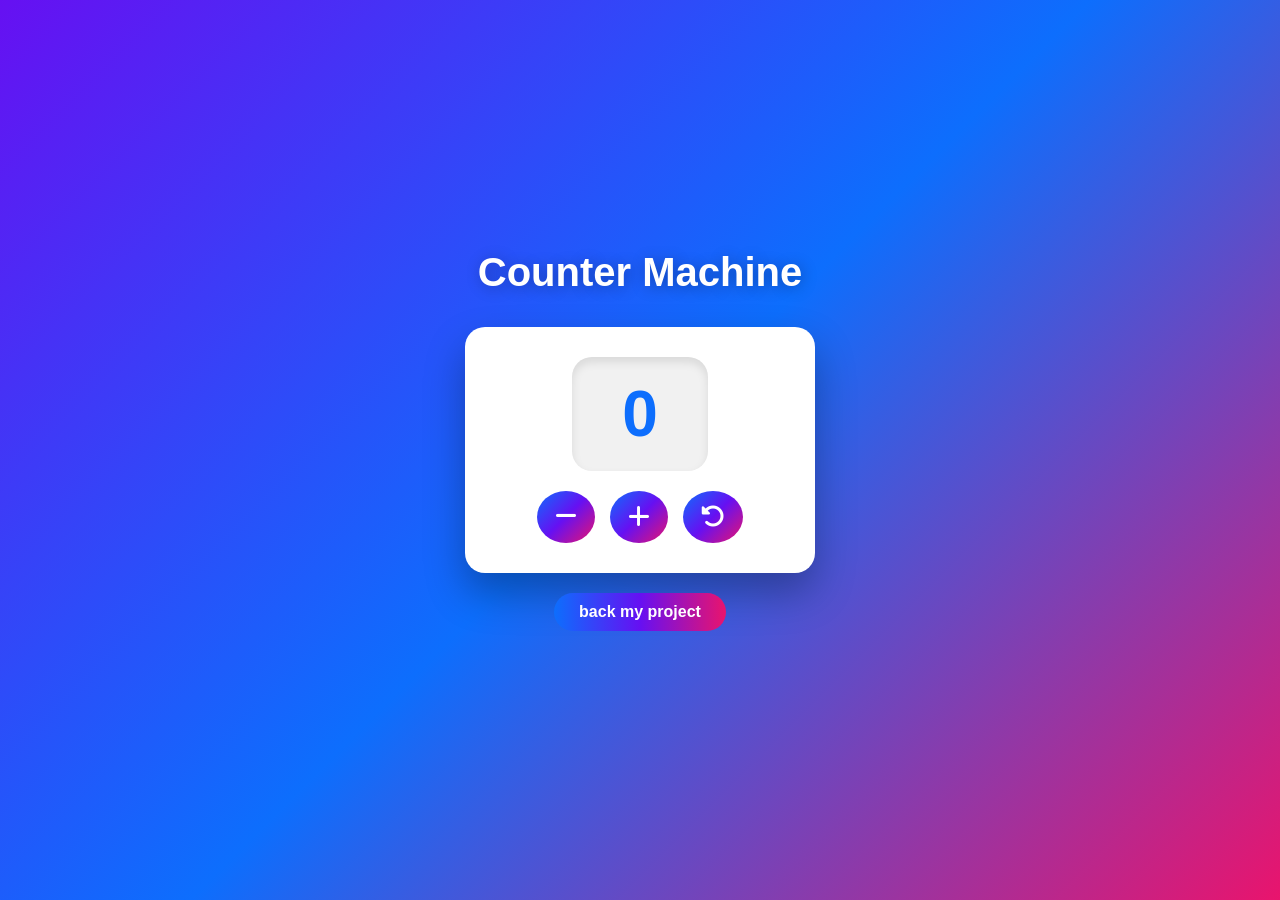
<file: counter/index.html>
<!DOCTYPE html>
<html lang="en">
<head>
  <meta charset="UTF-8">
  <meta name="viewport" content="width=device-width, initial-scale=1.0">
  <title>Counter Machine</title>
  <link rel="stylesheet" href="counter.css">
  <script src="counter.js" defer></script>
  <link rel="stylesheet" href="https://cdnjs.cloudflare.com/ajax/libs/font-awesome/6.4.0/css/all.min.css">
</head>
<body>
  <div class="counter-container">
    <h1 class="counter-title">Counter Machine</h1>
    <div class="counter-box">
      <div class="count-display">
        <span id="count">0</span>
      </div>
      <div class="counter-buttons">
        <button id="decrement"><i class="fas fa-minus"></i></button>
        <button id="increment"><i class="fas fa-plus"></i></button>
        <button id="reset"><i class="fas fa-rotate-left"></i></button>
      </div>
    </div>
         <a href="/index.html" class="counter-btn">back my project</a>

  </div>
</body>
</html>
</file>
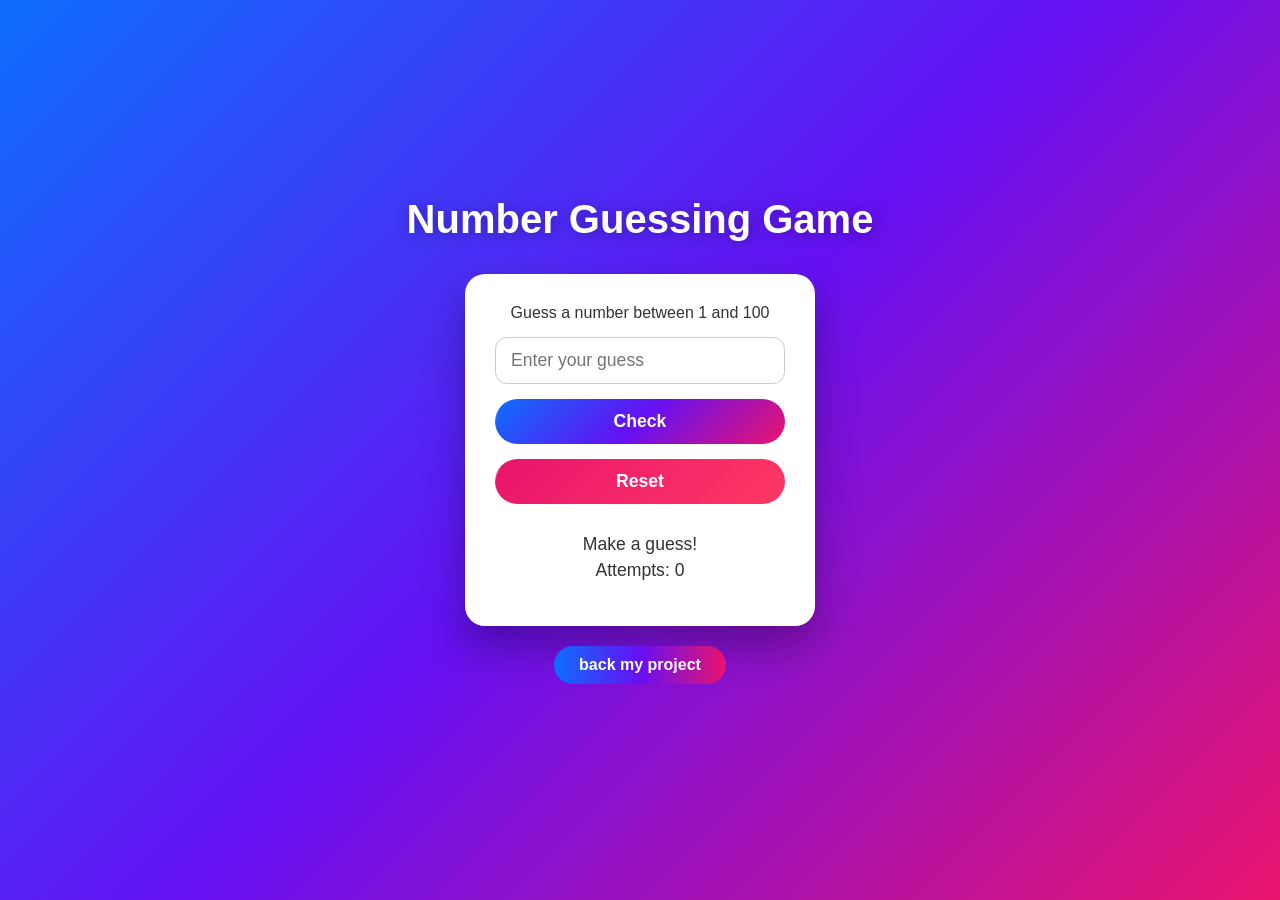
<file: game/index.html>
<!DOCTYPE html>
<html lang="en">
<head>
  <meta charset="UTF-8">
  <meta name="viewport" content="width=device-width, initial-scale=1.0">
  <title>Number Guessing Game</title>
  <link rel="stylesheet" href="game.css">
  <script src="game.js" defer></script>
  <link rel="stylesheet" href="https://cdnjs.cloudflare.com/ajax/libs/font-awesome/6.4.0/css/all.min.css">
</head>
<body>
  <div class="game-container">
    <h1 class="game-title">Number Guessing Game</h1>
    <div class="game-box">
      <p class="instructions">Guess a number between <span id="min">1</span> and <span id="max">100</span></p>
      
      <input type="number" id="guess-input" placeholder="Enter your guess" min="1" max="100">
      <button class="guess-btn" id="check-btn">Check</button>
      <button class="guess-btn reset-btn" id="reset-btn">Reset</button>
      
      <div class="result-box">
        <p id="result-message">Make a guess!</p>
        <p>Attempts: <span id="attempts">0</span></p>
      </div>
    </div>
         <a href="/index.html" class="game-btn">back my project</a>

  </div>
</body>
</html>
</file>
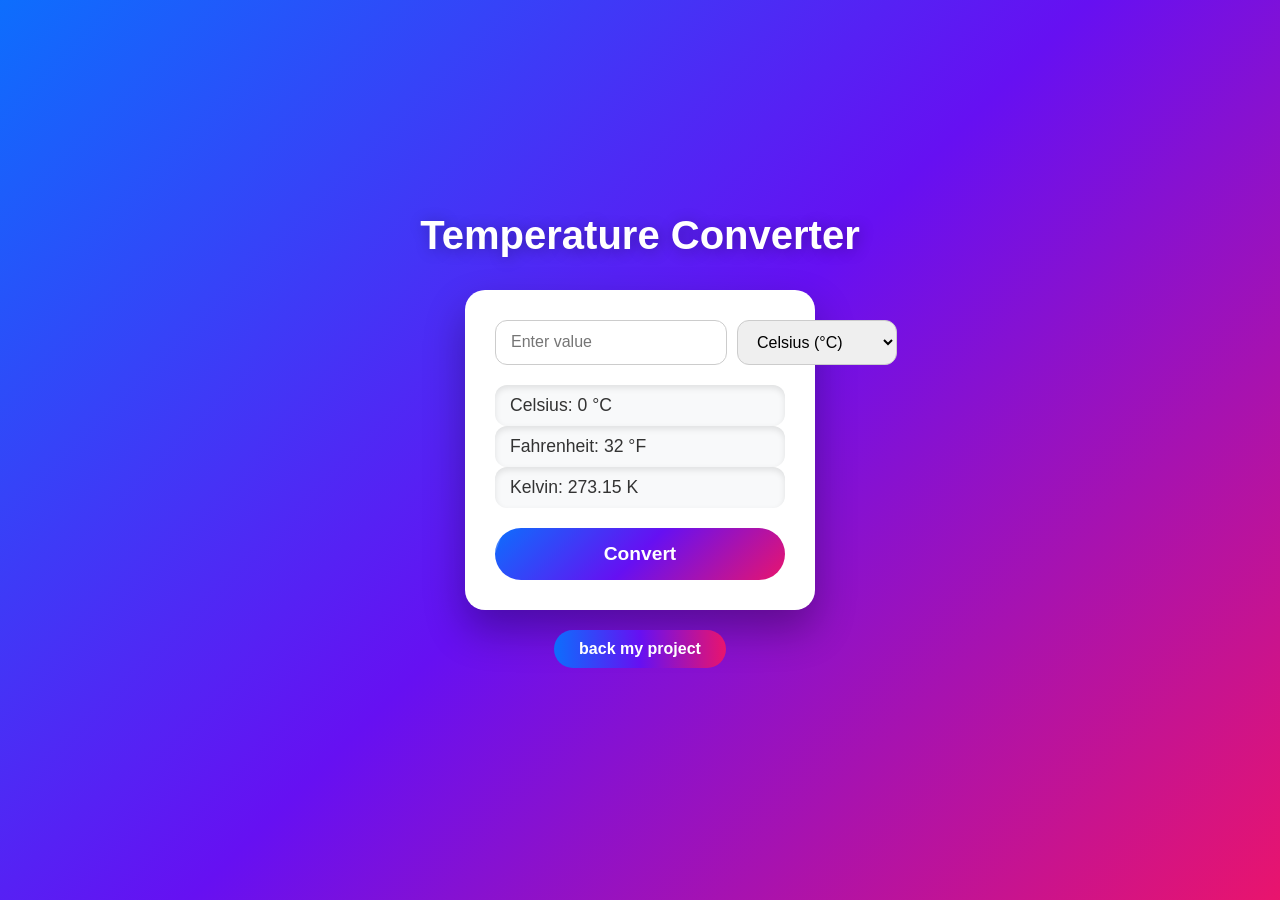
<file: temprature/index.html>
<!DOCTYPE html>
<html lang="en">
<head>
  <meta charset="UTF-8">
  <meta name="viewport" content="width=device-width, initial-scale=1.0">
  <title>Temperature Converter</title>
  <link rel="stylesheet" href="temprature.css">
  <script src="temprature.js" defer></script>
  <link rel="stylesheet" href="https://cdnjs.cloudflare.com/ajax/libs/font-awesome/6.4.0/css/all.min.css">
</head>
<body>
  <div class="converter-container">
    <h1 class="converter-title">Temperature Converter</h1>
    <div class="converter-box">
      <div class="input-group">
        <input type="number" id="input-temp" placeholder="Enter value">
        <select id="input-unit">
          <option value="C">Celsius (°C)</option>
          <option value="F">Fahrenheit (°F)</option>
          <option value="K">Kelvin (K)</option>
        </select>
      </div>
      <div class="output-group">
        <p class="output">Celsius: <span id="celsius">0</span> °C</p>
        <p class="output">Fahrenheit: <span id="fahrenheit">32</span> °F</p>
        <p class="output">Kelvin: <span id="kelvin">273.15</span> K</p>
      </div>
      <button class="convert-btn" id="convert">Convert</button>
    </div>
         <a href="/index.html".html" class="temprature-btn">back my project</a>

  </div>
</body>
</html>
</file>
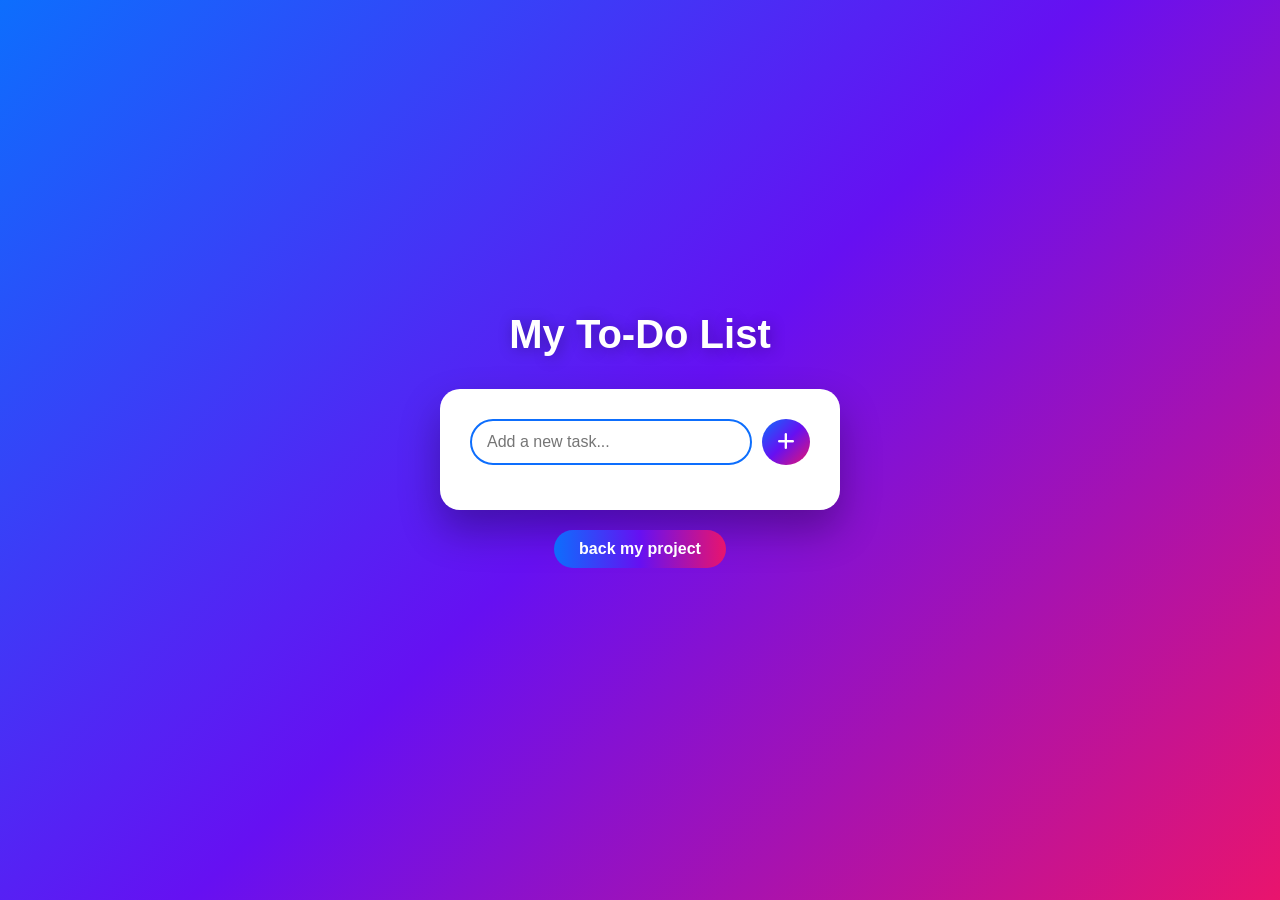
<file: todo-list/index.html>
<!DOCTYPE html>
<html lang="en">
<head>
  <meta charset="UTF-8">
  <meta name="viewport" content="width=device-width, initial-scale=1.0">
  <title>To-Do List</title>
  <link rel="stylesheet" href="to-do-list.css">
  <script src="to-do-list.js" defer></script>
  <link rel="stylesheet" href="https://cdnjs.cloudflare.com/ajax/libs/font-awesome/6.4.0/css/all.min.css">
</head>
<body>
  <div class="todo-container">
    <h1 class="todo-title">My To-Do List</h1>
    <div class="todo-box">
      <div class="input-group">
        <input type="text" id="todo-input" placeholder="Add a new task..." />
        <button id="add-btn"><i class="fas fa-plus"></i></button>
      </div>
      <ul id="todo-list"></ul>
    </div>
        <a href="/index.html" class="to-do-list-btn">back my project</a>
 
  </div>
</body>
</html>
</file>
<file: counter/counter.css>
/* Reset */
* {
  margin: 0;
  padding: 0;
  box-sizing: border-box;
  font-family: 'Segoe UI', Tahoma, Geneva, Verdana, sans-serif;
}

/* Container */
.counter-container {
  min-height: 100vh;
  display: flex;
  flex-direction: column;
  justify-content: center;
  align-items: center;
  background: linear-gradient(135deg, #6610f2, #0d6efd, #e9146d);
  padding: 20px;
}

/* Title */
.counter-title {
  font-size: 2.5rem;
  color: #fff;
  margin-bottom: 2rem;
  text-shadow: 2px 2px 15px rgba(0,0,0,0.3);
  animation: titleGlow 2s ease-in-out infinite alternate;
}

@keyframes titleGlow {
  0% { text-shadow: 2px 2px 10px rgba(0,0,0,0.3); }
  100% { text-shadow: 2px 2px 20px rgba(255,255,255,0.8); }
}

/* Box */
.counter-box {
  background: #fff;
  border-radius: 20px;
  padding: 30px;
  width: 350px;
  max-width: 90vw;
  box-shadow: 0 20px 40px rgba(0,0,0,0.3);
  display: flex;
  flex-direction: column;
  align-items: center;
  gap: 20px;
}

/* Count Display */
.count-display {
  font-size: 4rem;
  font-weight: bold;
  color: #0d6efd;
  background: #f1f1f1;
  padding: 20px 50px;
  border-radius: 20px;
  box-shadow: inset 0 5px 10px rgba(0,0,0,0.1);
  transition: all 0.3s ease;
}

/* Buttons */
.counter-buttons {
  display: flex;
  gap: 15px;
}

.counter-buttons button {
  border: none;
  padding: 12px 18px;
  border-radius: 50%;
  background: linear-gradient(135deg, #0d6efd, #6610f2, #e9146d);
  color: #fff;
  font-size: 1.5rem;
  cursor: pointer;
  transition: all 0.3s ease;
}

.counter-buttons button:hover {
  transform: scale(1.2);
  box-shadow: 0 8px 20px rgba(233,20,109,0.4);
}
.counter-btn {
  display: inline-block;
  padding: 10px 25px;
  border-radius: 30px;
  background: linear-gradient(90deg, #0d6efd, #6610f2, #e9146d);
  color: #fff;
  font-weight: 600;
  text-decoration: none;
  transition: all 0.4s ease-in-out;
  position: relative;
  overflow: hidden;
  margin: 20px 0;

}
.counter-btn:hover{
    transform: scale(1.3);
}
</file>
<file: game/game.css>
/* Reset */
* {
  margin: 0;
  padding: 0;
  box-sizing: border-box;
  font-family: 'Segoe UI', Tahoma, Geneva, Verdana, sans-serif;
}

/* Container */
.game-container {
  min-height: 100vh;
  display: flex;
  flex-direction: column;
  justify-content: center;
  align-items: center;
  background: linear-gradient(135deg, #0d6efd, #6610f2, #e9146d);
  padding: 20px;
}

/* Title */
.game-title {
  font-size: 2.5rem;
  color: #fff;
  margin-bottom: 2rem;
  text-shadow: 2px 2px 15px rgba(0,0,0,0.3);
  animation: titleGlow 2s ease-in-out infinite alternate;
}

@keyframes titleGlow {
  0% { text-shadow: 2px 2px 10px rgba(0,0,0,0.3); }
  100% { text-shadow: 2px 2px 20px rgba(255,255,255,0.8); }
}

/* Game Box */
.game-box {
  background: #fff;
  border-radius: 20px;
  padding: 30px;
  width: 350px;
  max-width: 90vw;
  box-shadow: 0 20px 40px rgba(0,0,0,0.3);
  display: flex;
  flex-direction: column;
  gap: 15px;
  transition: transform 0.3s ease, box-shadow 0.3s ease;
}

.game-box:hover {
  transform: translateY(-5px);
  box-shadow: 0 25px 50px rgba(0,0,0,0.35);
}

/* Instructions */
.instructions {
  font-size: 1rem;
  color: #333;
  text-align: center;
}

/* Input */
#guess-input {
  padding: 12px 15px;
  font-size: 1.1rem;
  border-radius: 12px;
  border: 1px solid #ccc;
  outline: none;
  transition: all 0.3s ease;
}

#guess-input:focus {
  border-color: #6610f2;
  box-shadow: 0 0 10px rgba(102,16,242,0.3);
}

/* Buttons */
.guess-btn {
  padding: 12px;
  font-size: 1.1rem;
  font-weight: 600;
  border: none;
  border-radius: 30px;
  background: linear-gradient(135deg, #0d6efd, #6610f2, #e9146d);
  color: #fff;
  cursor: pointer;
  transition: all 0.4s ease;
  position: relative;
  overflow: hidden;
}

.guess-btn::before {
  content: '';
  position: absolute;
  top: 0;
  left: -100%;
  width: 100%;
  height: 100%;
  background: rgba(255,255,255,0.2);
  transform: skewX(-20deg);
  transition: all 0.5s ease-in-out;
}

.guess-btn:hover::before {
  left: 100%;
}

.guess-btn:hover {
  transform: translateY(-3px) scale(1.05);
  box-shadow: 0 10px 25px rgba(233,20,109,0.3);
}

/* Reset Button */
.reset-btn {
  background: linear-gradient(135deg, #e9146d, #ff3864);
}

.reset-btn:hover {
  background: linear-gradient(135deg, #ff3864, #e9146d);
}

/* Result Box */
.result-box {
  text-align: center;
  padding: 10px 0;
}

.result-box p {
  margin: 5px 0;
  font-size: 1.1rem;
  color: #333;
}
.game-btn {
  display: inline-block;
  padding: 10px 25px;
  border-radius: 30px;
  background: linear-gradient(90deg, #0d6efd, #6610f2, #e9146d);
  color: #fff;
  font-weight: 600;
  text-decoration: none;
  transition: all 0.4s ease-in-out;
  position: relative;
  overflow: hidden;
  margin: 20px 0;

}
.game-btn:hover{
    transform: scale(1.3);
}
</file>
<file: temprature/temprature.css>
/* Reset */
* {
  margin: 0;
  padding: 0;
  box-sizing: border-box;
  font-family: 'Segoe UI', Tahoma, Geneva, Verdana, sans-serif;
}

/* Container */
.converter-container {
  min-height: 100vh;
  display: flex;
  flex-direction: column;
  justify-content: center;
  align-items: center;
  background: linear-gradient(135deg, #0d6efd, #6610f2, #e9146d);
}

/* Title */
.converter-title {
  color: #fff;
  font-size: 2.5rem;
  margin-bottom: 2rem;
  text-shadow: 2px 2px 15px rgba(0,0,0,0.3);
  animation: titleGlow 2s ease-in-out infinite alternate;
}

/* Glow animation */
@keyframes titleGlow {
  0% { text-shadow: 2px 2px 10px rgba(0,0,0,0.3); }
  100% { text-shadow: 2px 2px 20px rgba(255,255,255,0.8); }
}

/* Converter box */
.converter-box {
  background: #fff;
  padding: 30px;
  border-radius: 20px;
  width: 350px;
  max-width: 90vw;
  box-shadow: 0 20px 40px rgba(0,0,0,0.3);
  display: flex;
  flex-direction: column;
  gap: 20px;
  transition: transform 0.3s ease, box-shadow 0.3s ease;
}

.converter-box:hover {
  transform: translateY(-5px);
  box-shadow: 0 25px 50px rgba(0,0,0,0.35);
}

/* Input group */
.input-group {
  display: flex;
  gap: 10px;
}

.input-group input, .input-group select {
  flex: 1;
  padding: 12px 15px;
  font-size: 1rem;
  border-radius: 12px;
  border: 1px solid #ccc;
  transition: all 0.3s ease;
}

.input-group input:focus, .input-group select:focus {
  border-color: #6610f2;
  box-shadow: 0 0 10px rgba(102,16,242,0.3);
  outline: none;
}

/* Output */
.output-group .output {
  font-size: 1.1rem;
  color: #333;
  background: #f8f9fa;
  padding: 10px 15px;
  border-radius: 12px;
  box-shadow: inset 0 3px 6px rgba(0,0,0,0.1);
  transition: all 0.3s ease;
}

/* Button */
.convert-btn {
  padding: 15px;
  font-size: 1.2rem;
  font-weight: 600;
  border: none;
  border-radius: 30px;
  background: linear-gradient(135deg, #0d6efd, #6610f2, #e9146d);
  color: #fff;
  cursor: pointer;
  transition: all 0.4s ease;
  position: relative;
  overflow: hidden;
}

.convert-btn::before {
  content: '';
  position: absolute;
  top: 0;
  left: -100%;
  width: 100%;
  height: 100%;
  background: rgba(255,255,255,0.2);
  transform: skewX(-20deg);
  transition: all 0.5s ease-in-out;
}

.convert-btn:hover::before {
  left: 100%;
}

.convert-btn:hover {
  transform: translateY(-3px) scale(1.05);
  box-shadow: 0 10px 25px rgba(233,20,109,0.3);
}
.temprature-btn{
  display: inline-block;
  padding: 10px 25px;
  border-radius: 30px;
  background: linear-gradient(90deg, #0d6efd, #6610f2, #e9146d);
  color: #fff;
  font-weight: 600;
  text-decoration: none;
  transition: all 0.4s ease-in-out;
  position: relative;
  overflow: hidden;
  margin: 20px 0;

}
.temprature-btn:hover{
    transform: scale(1.3);
}
</file>
<file: todo-list/to-do-list.css>
/* Reset */
* {
  margin: 0;
  padding: 0;
  box-sizing: border-box;
  font-family: 'Segoe UI', Tahoma, Geneva, Verdana, sans-serif;
}

/* Container */
.todo-container {
  min-height: 100vh;
  display: flex;
  flex-direction: column;
  justify-content: center;
  align-items: center;
  background: linear-gradient(135deg, #0d6efd, #6610f2, #e9146d);
  padding: 20px;
}

/* Title */
.todo-title {
  font-size: 2.5rem;
  color: #fff;
  margin-bottom: 2rem;
  text-shadow: 2px 2px 15px rgba(0,0,0,0.3);
  animation: titleGlow 2s ease-in-out infinite alternate;
}

@keyframes titleGlow {
  0% { text-shadow: 2px 2px 10px rgba(0,0,0,0.3); }
  100% { text-shadow: 2px 2px 20px rgba(255,255,255,0.8); }
}

/* Box */
.todo-box {
  background: #fff;
  border-radius: 20px;
  padding: 30px;
  width: 400px;
  max-width: 90vw;
  box-shadow: 0 20px 40px rgba(0,0,0,0.3);
  display: flex;
  flex-direction: column;
  gap: 15px;
}

/* Input */
.input-group {
  display: flex;
  gap: 10px;
}

#todo-input {
  flex: 1;
  padding: 12px 15px;
  border-radius: 30px;
  border: 2px solid #0d6efd;
  font-size: 1rem;
  outline: none;
  transition: all 0.3s ease;
}

#todo-input:focus {
  border-color: #e9146d;
  box-shadow: 0 0 10px rgba(233,20,109,0.3);
}

/* Add Button */
#add-btn {
  padding: 0 15px;
  border: none;
  border-radius: 50%;
  background: linear-gradient(135deg, #0d6efd, #6610f2, #e9146d);
  color: #fff;
  cursor: pointer;
  font-size: 1.2rem;
  transition: all 0.3s ease;
  display: flex;
  align-items: center;
  justify-content: center;
}

#add-btn:hover {
  transform: scale(1.1);
  box-shadow: 0 8px 20px rgba(233,20,109,0.4);
}

/* Todo List */
#todo-list {
  list-style: none;
  display: flex;
  flex-direction: column;
  gap: 12px;
}

/* Todo Item */
.todo-item {
  background: #f1f1f1;
  padding: 12px 15px;
  border-radius: 20px;
  display: flex;
  justify-content: space-between;
  align-items: center;
  transition: all 0.3s ease;
  cursor: pointer;
}

.todo-item.completed {
  background: #0d6efd;
  color: #fff;
  text-decoration: line-through;
}

.todo-item:hover {
  transform: translateY(-3px);
  box-shadow: 0 6px 20px rgba(0,0,0,0.15);
}

/* Delete Button */
.delete-btn {
  background: transparent;
  border: none;
  color: #e9146d;
  font-size: 1.1rem;
  cursor: pointer;
  transition: all 0.3s ease;
}

.delete-btn:hover {
  transform: scale(1.2);
  color: #6610f2;
}
.to-do-list-btn {
  display: inline-block;
  padding: 10px 25px;
  border-radius: 30px;
  background: linear-gradient(90deg, #0d6efd, #6610f2, #e9146d);
  color: #fff;
  font-weight: 600;
  text-decoration: none;
  transition: all 0.4s ease-in-out;
  position: relative;
  overflow: hidden;
  margin: 20px 0;

}
.to-do-list-btn:hover{
    transform: scale(1.3);
}
</file>
